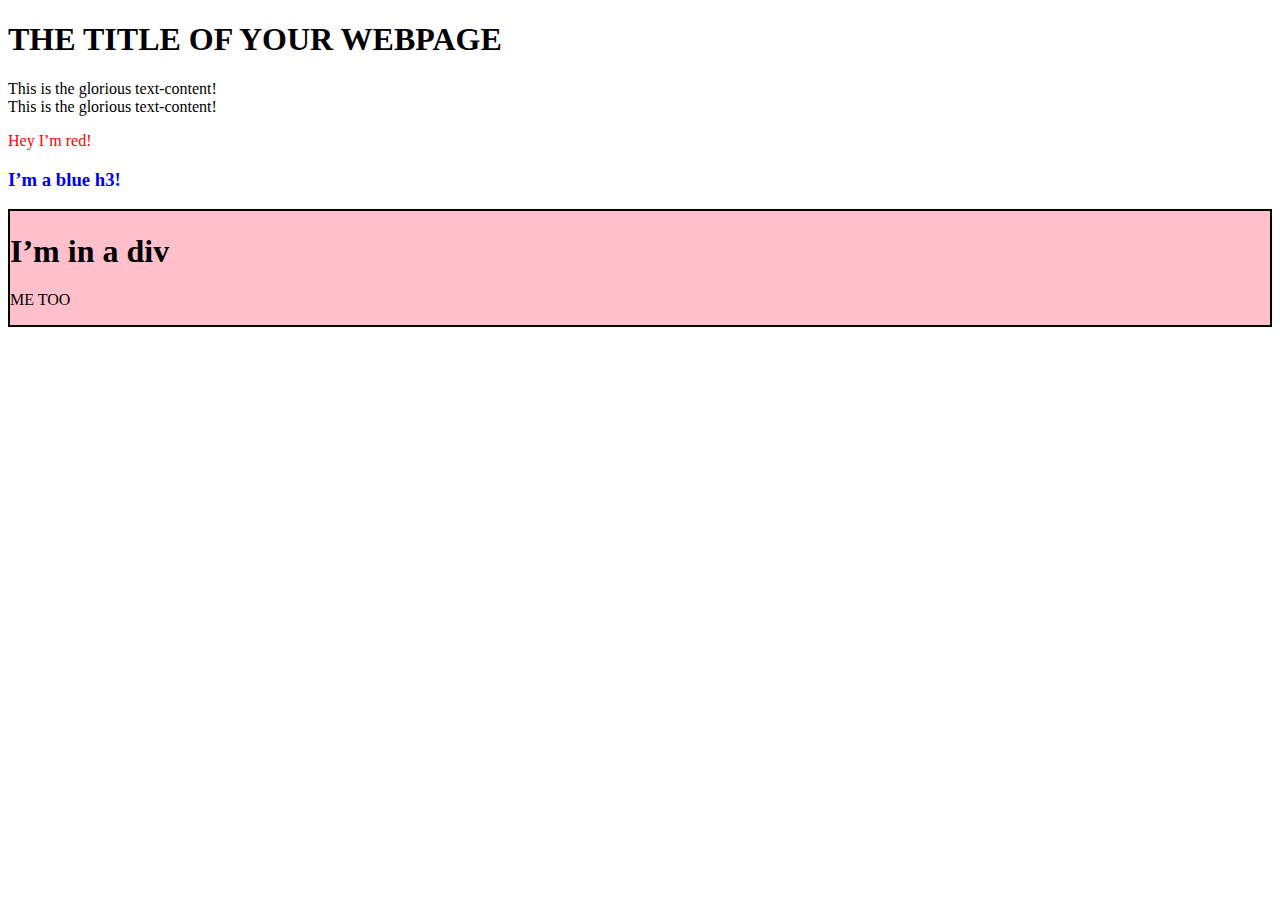
<file: DOM/index.html>
<!DOCTYPE html>
<html lang="en">
<head>
    <meta charset="UTF-8">
    <meta name="viewport" content="width=device-width, initial-scale=1.0">
    <title>Document</title>
</head>
<body>
    <h1>
        THE TITLE OF YOUR WEBPAGE
      </h1>
      <div id="container">
          <div class="content">
          This is the glorious text-content!
        </div>
      </div>


    <script src="main.js"></script>
</body>
</html>
</file>
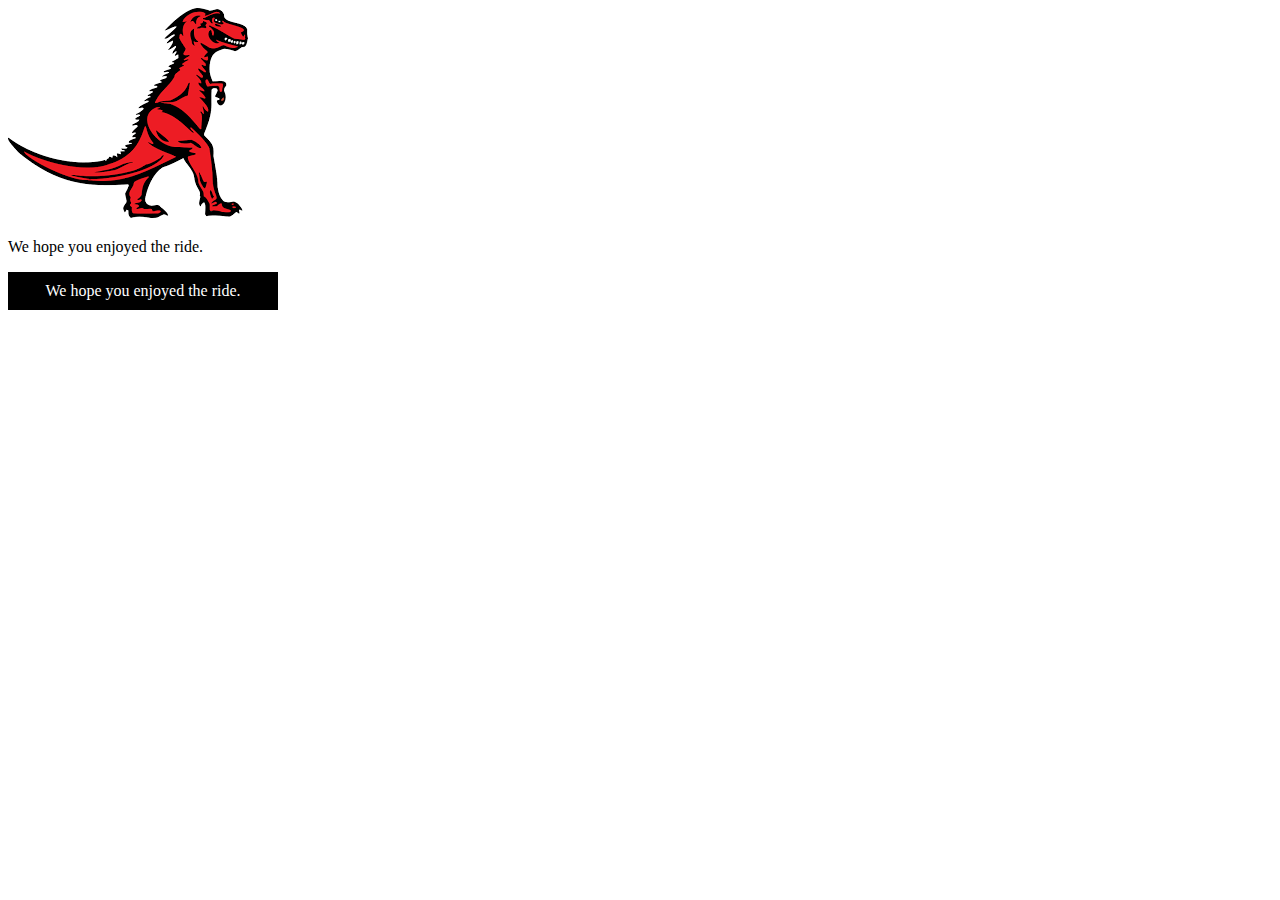
<file: DOM/DOM2/index.html>
<!DOCTYPE html>
<html lang="en-US">
  <head>
    <meta charset="utf-8">
    <meta name="viewport" content="width=device-width, initial-scale=1.0">
    <title>Simple DOM example</title>
    <style>
        .highlight {
          color: white;
          background-color: black;
          padding: 10px;
          width: 250px;
          text-align: center;
        }
      </style>
  </head>
  <body>
      <section>
        <img src="images/dinosaur.png" alt="A red Tyrannosaurus Rex: A two legged dinosaur standing upright like a human, with small arms, and a large head with lots of sharp teeth.">
        <p>Here we will add a link to the <a href="https://www.mozilla.org/">Mozilla homepage</a></p>
      </section>
      <p
  style="color: white; background-color: black; padding: 10px; width: 250px; text-align: center;">
  We hope you enjoyed the ride.
</p>
     <script src="main.js"></script> 
  </body>
</html>
</file>
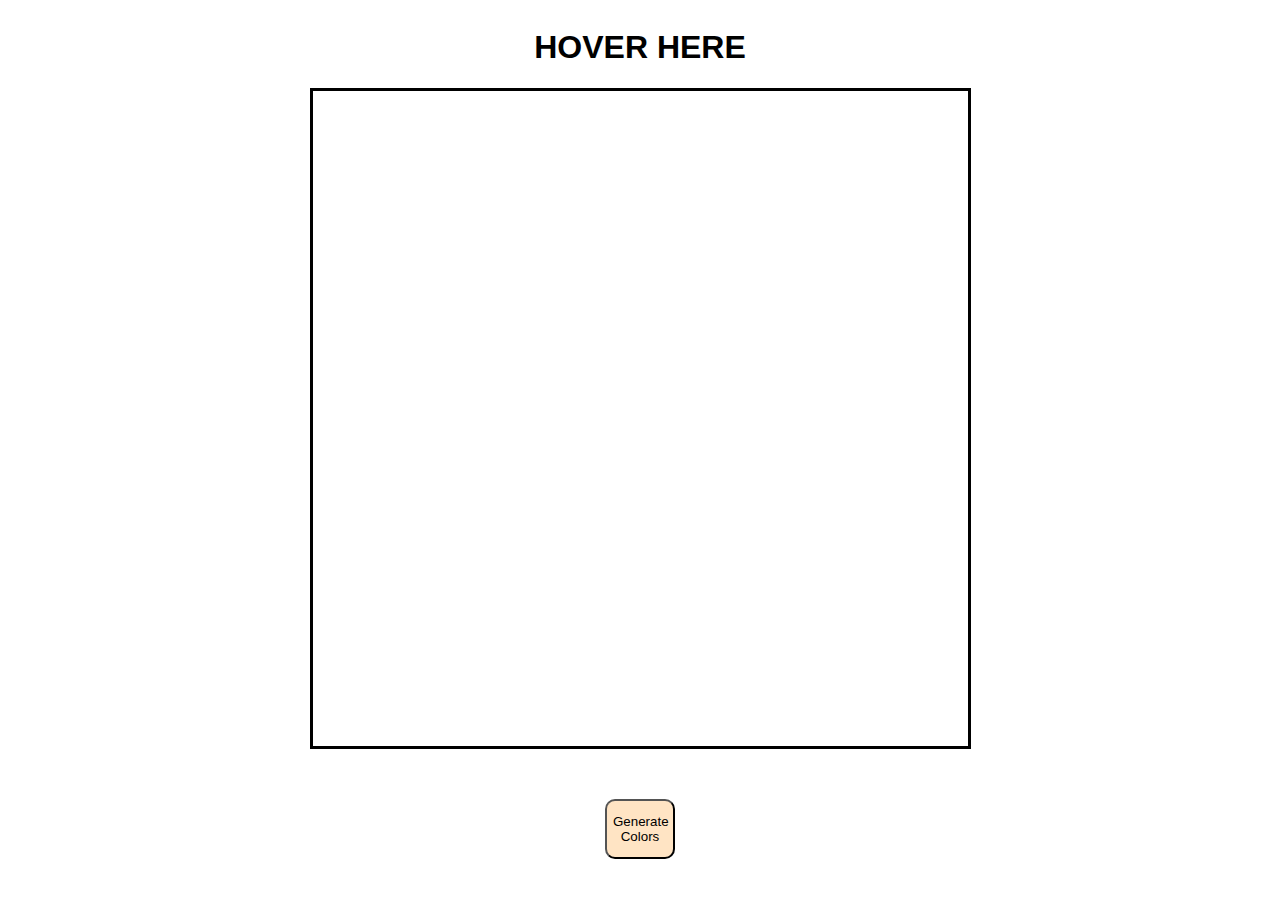
<file: DOM/Etch-A-Sketch/index.html>
<!DOCTYPE html>
<html lang="en">
<head>
    <meta charset="UTF-8">
    <meta name="viewport" content="width=device-width, initial-scale=1.0">
    <link rel="stylesheet" href="main.css">
    <title>Etch-A-Sketch</title>
</head>
<body>
    <h1>HOVER HERE</h1>
    <div id="container"></div>
<script src="main.js"></script>
</body>
</html>
</file>
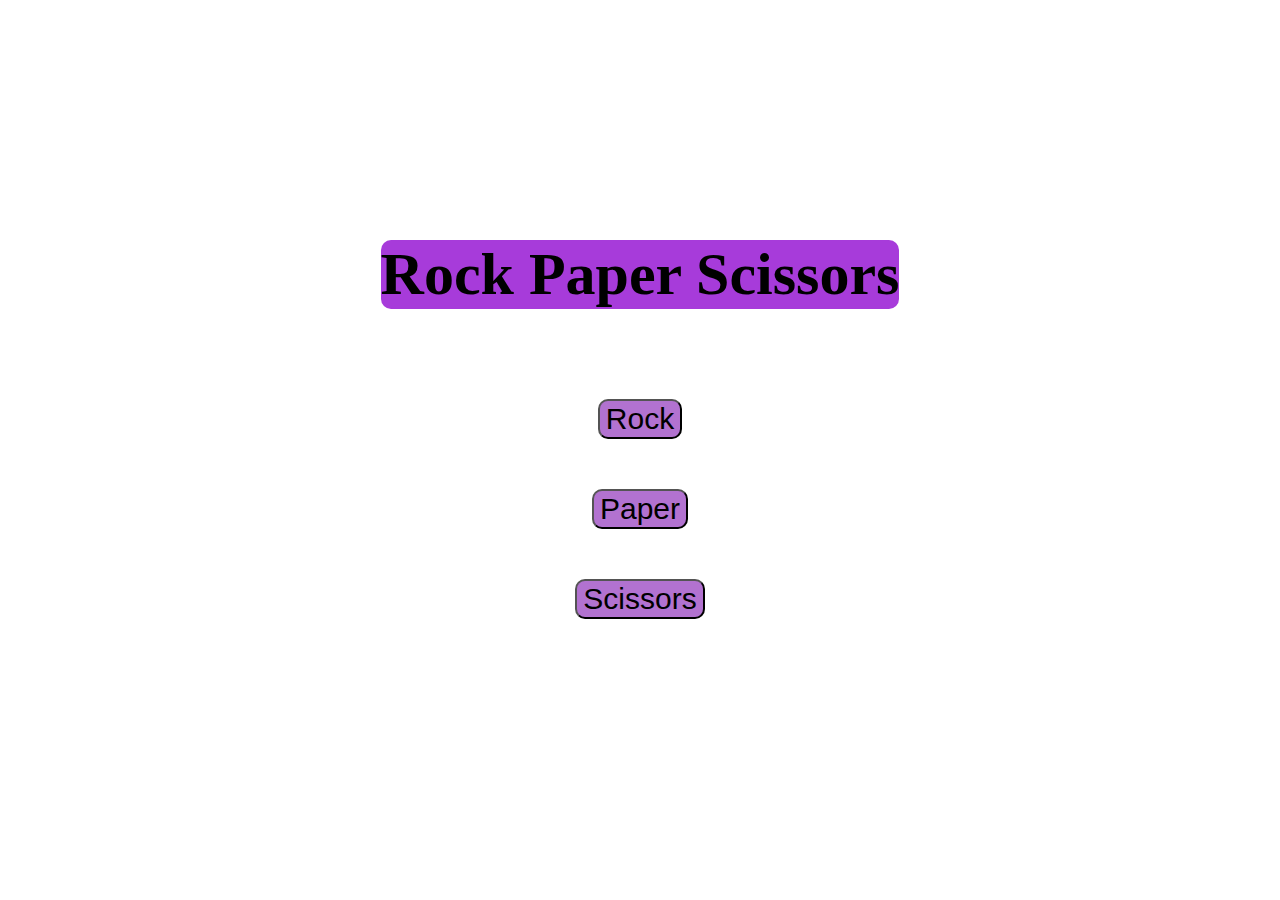
<file: DOM/rock paper scissors/index.html>
<!DOCTYPE html>
<html lang="en">
<head>
    <meta charset="UTF-8">
    <meta name="viewport" content="width=device-width, initial-scale=1.0">
    <title>GAME TIME</title>
    <link rel="stylesheet" href="main.css">
</head>
<body>
    <section>
    <div class="choices">
       <h1>Rock Paper Scissors</h1>
         <button id="rock">Rock</button>
         <button id="paper">Paper</button>
         <button id="scissors">Scissors</button>
          <p id="result"></p>
          <p id="score"></p>
    </div>
    </section>

<script src="main.js"></script> 
</body>
</html>
</file>
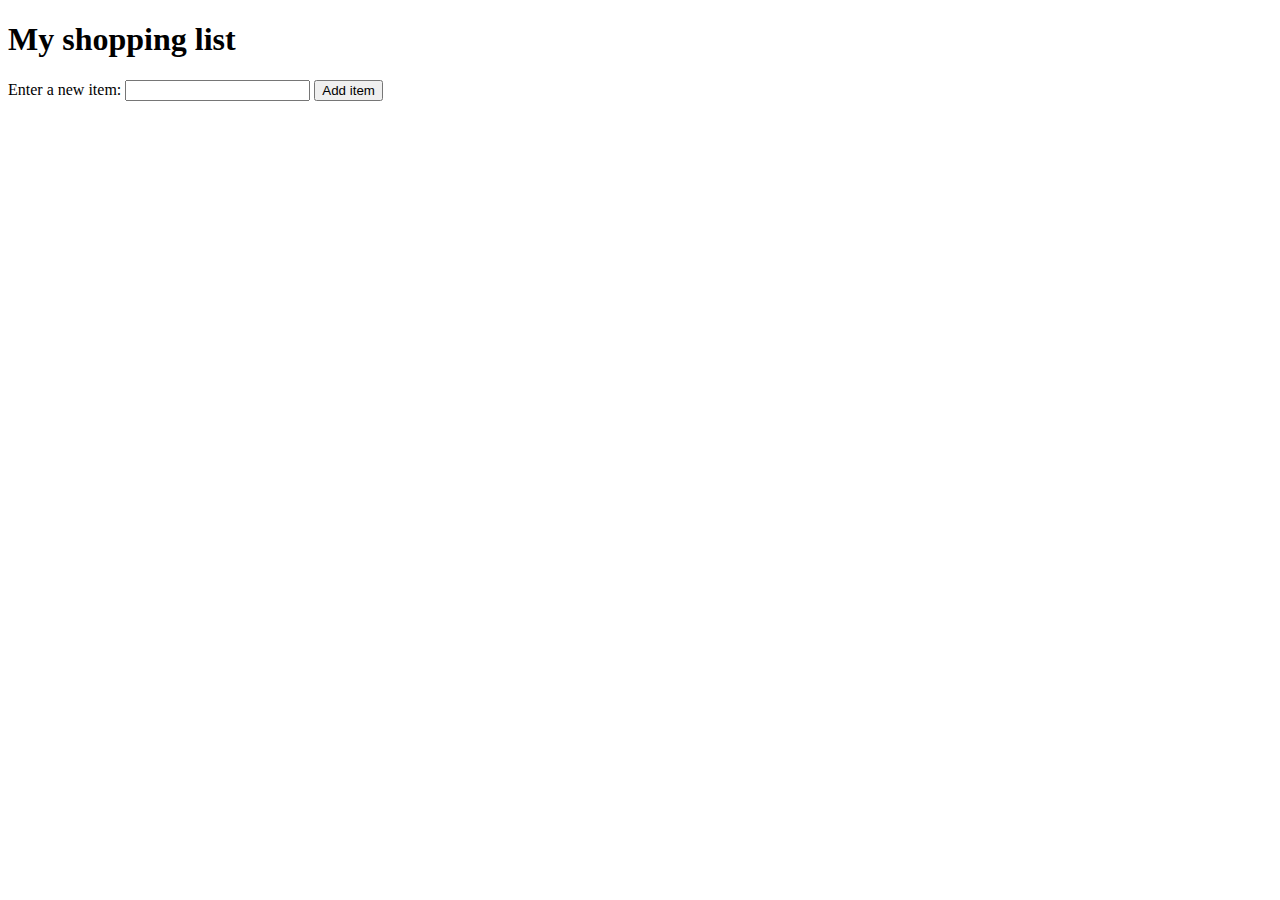
<file: DOM/shopping list/index.html>
<!DOCTYPE html>
<html lang="en-US">
  <head>
    <meta charset="utf-8">
    <meta name="viewport" content="width=device-width, initial-scale=1.0">
    <title>Shopping list example</title>
    <link rel="stylesheet" href="main.css">
  </head>
  <body>

    <h1>My shopping list</h1>

    <div>
      <label for="item">Enter a new item:</label>
      <input type="text" name="item" id="item">
      <button>Add item</button>
    </div>

    <ul>

    </ul>

    <script src="main.js">
    </script>
  </body>
</html>
</file>
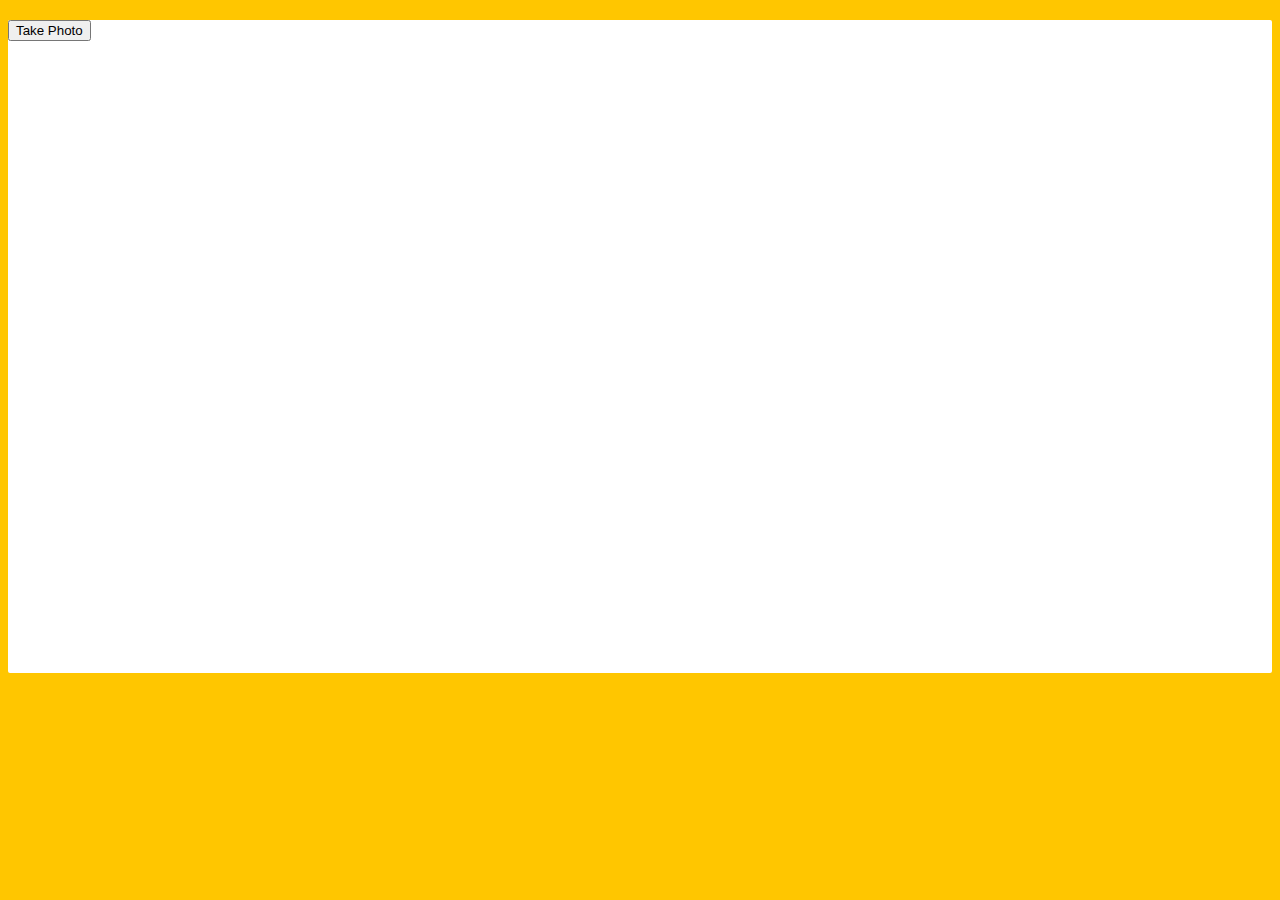
<file: Javascript30/19 - Webcam Fun/index.html>
<!DOCTYPE html>
<html lang="en">
<head>
  <meta charset="UTF-8">
  <title>Get User Media Code Along!</title>
  <link rel="stylesheet" href="style.css">
  <link rel="icon" href="https://fav.farm/🔥" />
</head>
<body>

  <div class="photobooth">
    <div class="controls">
      <button onClick="takePhoto()">Take Photo</button>
<!--       <div class="rgb">
        <label for="rmin">Red Min:</label>
        <input type="range" min=0 max=255 name="rmin">
        <label for="rmax">Red Max:</label>
        <input type="range" min=0 max=255 name="rmax">

        <br>

        <label for="gmin">Green Min:</label>
        <input type="range" min=0 max=255 name="gmin">
        <label for="gmax">Green Max:</label>
        <input type="range" min=0 max=255 name="gmax">

        <br>

        <label for="bmin">Blue Min:</label>
        <input type="range" min=0 max=255 name="bmin">
        <label for="bmax">Blue Max:</label>
        <input type="range" min=0 max=255 name="bmax">
      </div> -->
    </div>

    <canvas class="photo"></canvas>
    <video class="player"></video>
    <div class="strip"></div>
  </div>

  <audio class="snap" src="./snap.mp3" hidden></audio>

  <script src="scripts.js"></script>

</body>
</html>
</file>
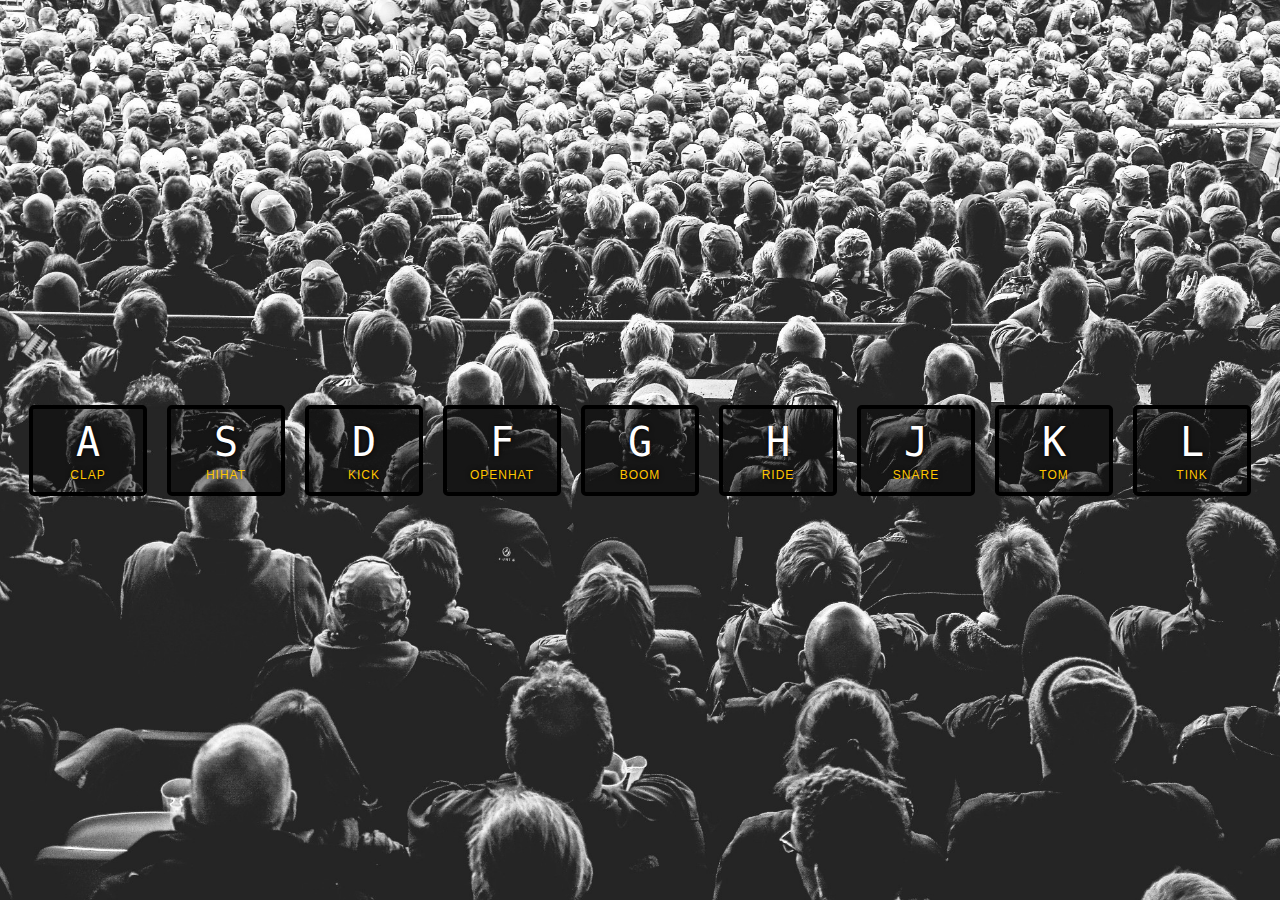
<file: JavaScript30-master/01 - JavaScript Drum Kit/index-FINISHED.html>
<!DOCTYPE html>
<html lang="en">
<head>
  <meta charset="UTF-8">
  <title>JS Drum Kit</title>
  <link rel="stylesheet" href="style.css">
  <link rel="icon" href="https://fav.farm/✅" />
</head>
<body>


  <div class="keys">
    <div data-key="65" class="key">
      <kbd>A</kbd>
      <span class="sound">clap</span>
    </div>
    <div data-key="83" class="key">
      <kbd>S</kbd>
      <span class="sound">hihat</span>
    </div>
    <div data-key="68" class="key">
      <kbd>D</kbd>
      <span class="sound">kick</span>
    </div>
    <div data-key="70" class="key">
      <kbd>F</kbd>
      <span class="sound">openhat</span>
    </div>
    <div data-key="71" class="key">
      <kbd>G</kbd>
      <span class="sound">boom</span>
    </div>
    <div data-key="72" class="key">
      <kbd>H</kbd>
      <span class="sound">ride</span>
    </div>
    <div data-key="74" class="key">
      <kbd>J</kbd>
      <span class="sound">snare</span>
    </div>
    <div data-key="75" class="key">
      <kbd>K</kbd>
      <span class="sound">tom</span>
    </div>
    <div data-key="76" class="key">
      <kbd>L</kbd>
      <span class="sound">tink</span>
    </div>
  </div>

  <audio data-key="65" src="sounds/clap.wav"></audio>
  <audio data-key="83" src="sounds/hihat.wav"></audio>
  <audio data-key="68" src="sounds/kick.wav"></audio>
  <audio data-key="70" src="sounds/openhat.wav"></audio>
  <audio data-key="71" src="sounds/boom.wav"></audio>
  <audio data-key="72" src="sounds/ride.wav"></audio>
  <audio data-key="74" src="sounds/snare.wav"></audio>
  <audio data-key="75" src="sounds/tom.wav"></audio>
  <audio data-key="76" src="sounds/tink.wav"></audio>

<script>
  function removeTransition(e) {
    if (e.propertyName !== 'transform') return;
    e.target.classList.remove('playing');
  }

  function playSound(e) {
    const audio = document.querySelector(`audio[data-key="${e.keyCode}"]`);
    const key = document.querySelector(`div[data-key="${e.keyCode}"]`);
    if (!audio) return;

    key.classList.add('playing');
    audio.currentTime = 0;
    audio.play();
  }

  const keys = Array.from(document.querySelectorAll('.key'));
  keys.forEach(key => key.addEventListener('transitionend', removeTransition));
  window.addEventListener('keydown', playSound);
</script>


</body>
</html>
</file>
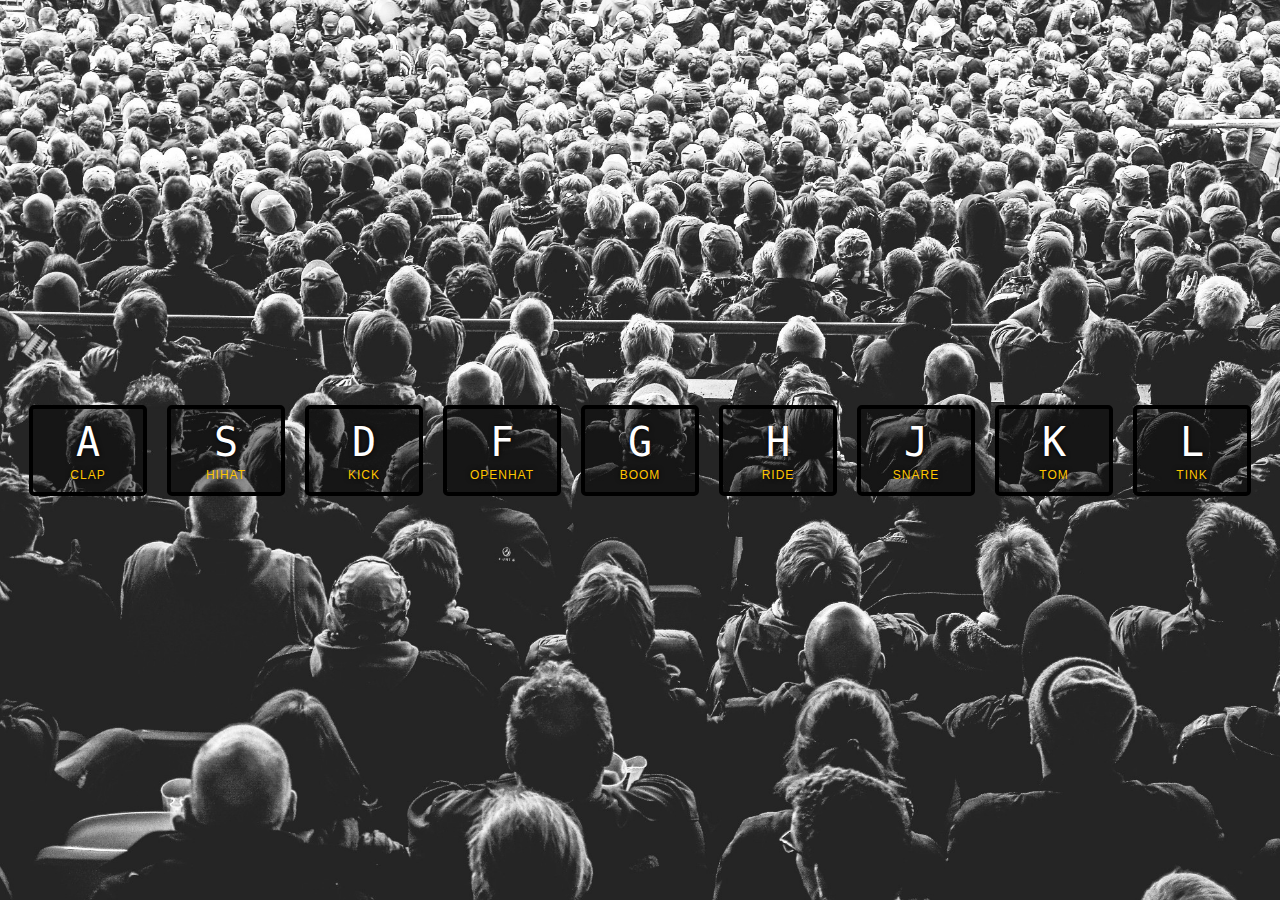
<file: JavaScript30-master/01 - JavaScript Drum Kit/index-START.html>
<!DOCTYPE html>
<html lang="en">
<head>
  <meta charset="UTF-8">
  <title>JS Drum Kit</title>
  <link rel="stylesheet" href="style.css">
  <link rel="icon" href="https://fav.farm/🔥" />
</head>
<body>


  <div class="keys">
    <div data-key="65" class="key">
      <kbd>A</kbd>
      <span class="sound">clap</span>
    </div>
    <div data-key="83" class="key">
      <kbd>S</kbd>
      <span class="sound">hihat</span>
    </div>
    <div data-key="68" class="key">
      <kbd>D</kbd>
      <span class="sound">kick</span>
    </div>
    <div data-key="70" class="key">
      <kbd>F</kbd>
      <span class="sound">openhat</span>
    </div>
    <div data-key="71" class="key">
      <kbd>G</kbd>
      <span class="sound">boom</span>
    </div>
    <div data-key="72" class="key">
      <kbd>H</kbd>
      <span class="sound">ride</span>
    </div>
    <div data-key="74" class="key">
      <kbd>J</kbd>
      <span class="sound">snare</span>
    </div>
    <div data-key="75" class="key">
      <kbd>K</kbd>
      <span class="sound">tom</span>
    </div>
    <div data-key="76" class="key">
      <kbd>L</kbd>
      <span class="sound">tink</span>
    </div>
  </div>

  <audio data-key="65" src="sounds/clap.wav"></audio>
  <audio data-key="83" src="sounds/hihat.wav"></audio>
  <audio data-key="68" src="sounds/kick.wav"></audio>
  <audio data-key="70" src="sounds/openhat.wav"></audio>
  <audio data-key="71" src="sounds/boom.wav"></audio>
  <audio data-key="72" src="sounds/ride.wav"></audio>
  <audio data-key="74" src="sounds/snare.wav"></audio>
  <audio data-key="75" src="sounds/tom.wav"></audio>
  <audio data-key="76" src="sounds/tink.wav"></audio>

<script>

</script>


</body>
</html>
</file>
<file: DOM/Etch-A-Sketch/main.css>
/* Box Model Hack */
* {
    box-sizing: border-box;
  }
  
  /* Clear fix hack */
  .clearfix:after {
       content: ".";
       display: block;
       clear: both;
       visibility: hidden;
       line-height: 0;
       height: 0;
  }
  
  .clear {
      clear: both;
  }

  #container {
    display: flex;
    flex-wrap: wrap;
}

body {
    display: flex;
    flex-direction: column;
    align-items: center;
    font-family: Arial, sans-serif;
}

#container {
    display: grid;
    grid-template-columns: repeat(16, 40px);
    gap: 1px;
    border: 3px solid black;
}

.square {
    width: 40px;
    height: 40px;
    box-sizing: border-box;
   
}

.square.active {
    background-color: rgb(0, 0, 0);
}

.square:hover {
    background-color: rgb(0, 0, 0);
}

.btn{
    height: 60px;
    width: 70px;
    border-radius: 10px;
    background-color: bisque;
    margin-top: 50px;
}
</file>
<file: DOM/rock paper scissors/main.css>
/* Box Model Hack */
* {
    box-sizing: border-box;
  }
  
  /* Clear fix hack */
  .clearfix:after {
       content: ".";
       display: block;
       clear: both;
       visibility: hidden;
       line-height: 0;
       height: 0;
  }
  
  .clear {
      clear: both;
  }
  
  /******************************************
  /* BASE STYLES
  /*******************************************/
  section {
    margin-top: 200px;
    color: rgb(159, 10, 10);
    font-size: 30px;
  }

  .choices{
    display: flex;
    flex-direction: column;
    justify-content: center;
    align-items: center;
  }
  
  #rock , 
  #paper,
  #scissors {
    margin-top: 50px;
    font-size: 30px;
    background-color: rgb(178, 114, 208);
    border-radius: 10px;
  }

  h1 {
    border-radius: 10px;
    color: black;
    background-color: rgb(167, 59, 218);
  }
</file>
<file: DOM/shopping list/main.css>
li {
    margin-bottom: 10px;
  }

  li button {
    font-size: 8px;
    margin-left: 20px;
    color: #666;
  }
</file>
<file: Javascript30/19 - Webcam Fun/style.css>
html {
  box-sizing: border-box;
}

*, *:before, *:after {
  box-sizing: inherit;
}

html {
  font-size: 10px;
  background: #ffc600;
}

.photobooth {
  background: white;
  max-width: 150rem;
  margin: 2rem auto;
  border-radius: 2px;
}

/*clearfix*/
.photobooth:after {
  content: '';
  display: block;
  clear: both;
}

.photo {
  width: 100%;
  float: left;
}

.player {
  position: absolute;
  top: 20px;
  right: 20px;
  width:200px;
}

/*
  Strip!
*/

.strip {
  padding: 2rem;
}

.strip img {
  width: 100px;
  overflow-x: scroll;
  padding: 0.8rem 0.8rem 2.5rem 0.8rem;
  box-shadow: 0 0 3px rgba(0,0,0,0.2);
  background: white;
}

.strip a:nth-child(5n+1) img { transform: rotate(10deg); }
.strip a:nth-child(5n+2) img { transform: rotate(-2deg); }
.strip a:nth-child(5n+3) img { transform: rotate(8deg); }
.strip a:nth-child(5n+4) img { transform: rotate(-11deg); }
.strip a:nth-child(5n+5) img { transform: rotate(12deg); }
</file>
<file: JavaScript30-master/01 - JavaScript Drum Kit/style.css>
html {
  font-size: 10px;
  background: url('./background.jpg') bottom center;
  background-size: cover;
}

body,html {
  margin: 0;
  padding: 0;
  font-family: sans-serif;
}

.keys {
  display: flex;
  flex: 1;
  min-height: 100vh;
  align-items: center;
  justify-content: center;
}

.key {
  border: .4rem solid black;
  border-radius: .5rem;
  margin: 1rem;
  font-size: 1.5rem;
  padding: 1rem .5rem;
  transition: all .07s ease;
  width: 10rem;
  text-align: center;
  color: white;
  background: rgba(0,0,0,0.4);
  text-shadow: 0 0 .5rem black;
}

.playing {
  transform: scale(1.1);
  border-color: #ffc600;
  box-shadow: 0 0 1rem #ffc600;
}

kbd {
  display: block;
  font-size: 4rem;
}

.sound {
  font-size: 1.2rem;
  text-transform: uppercase;
  letter-spacing: .1rem;
  color: #ffc600;
}
</file>
